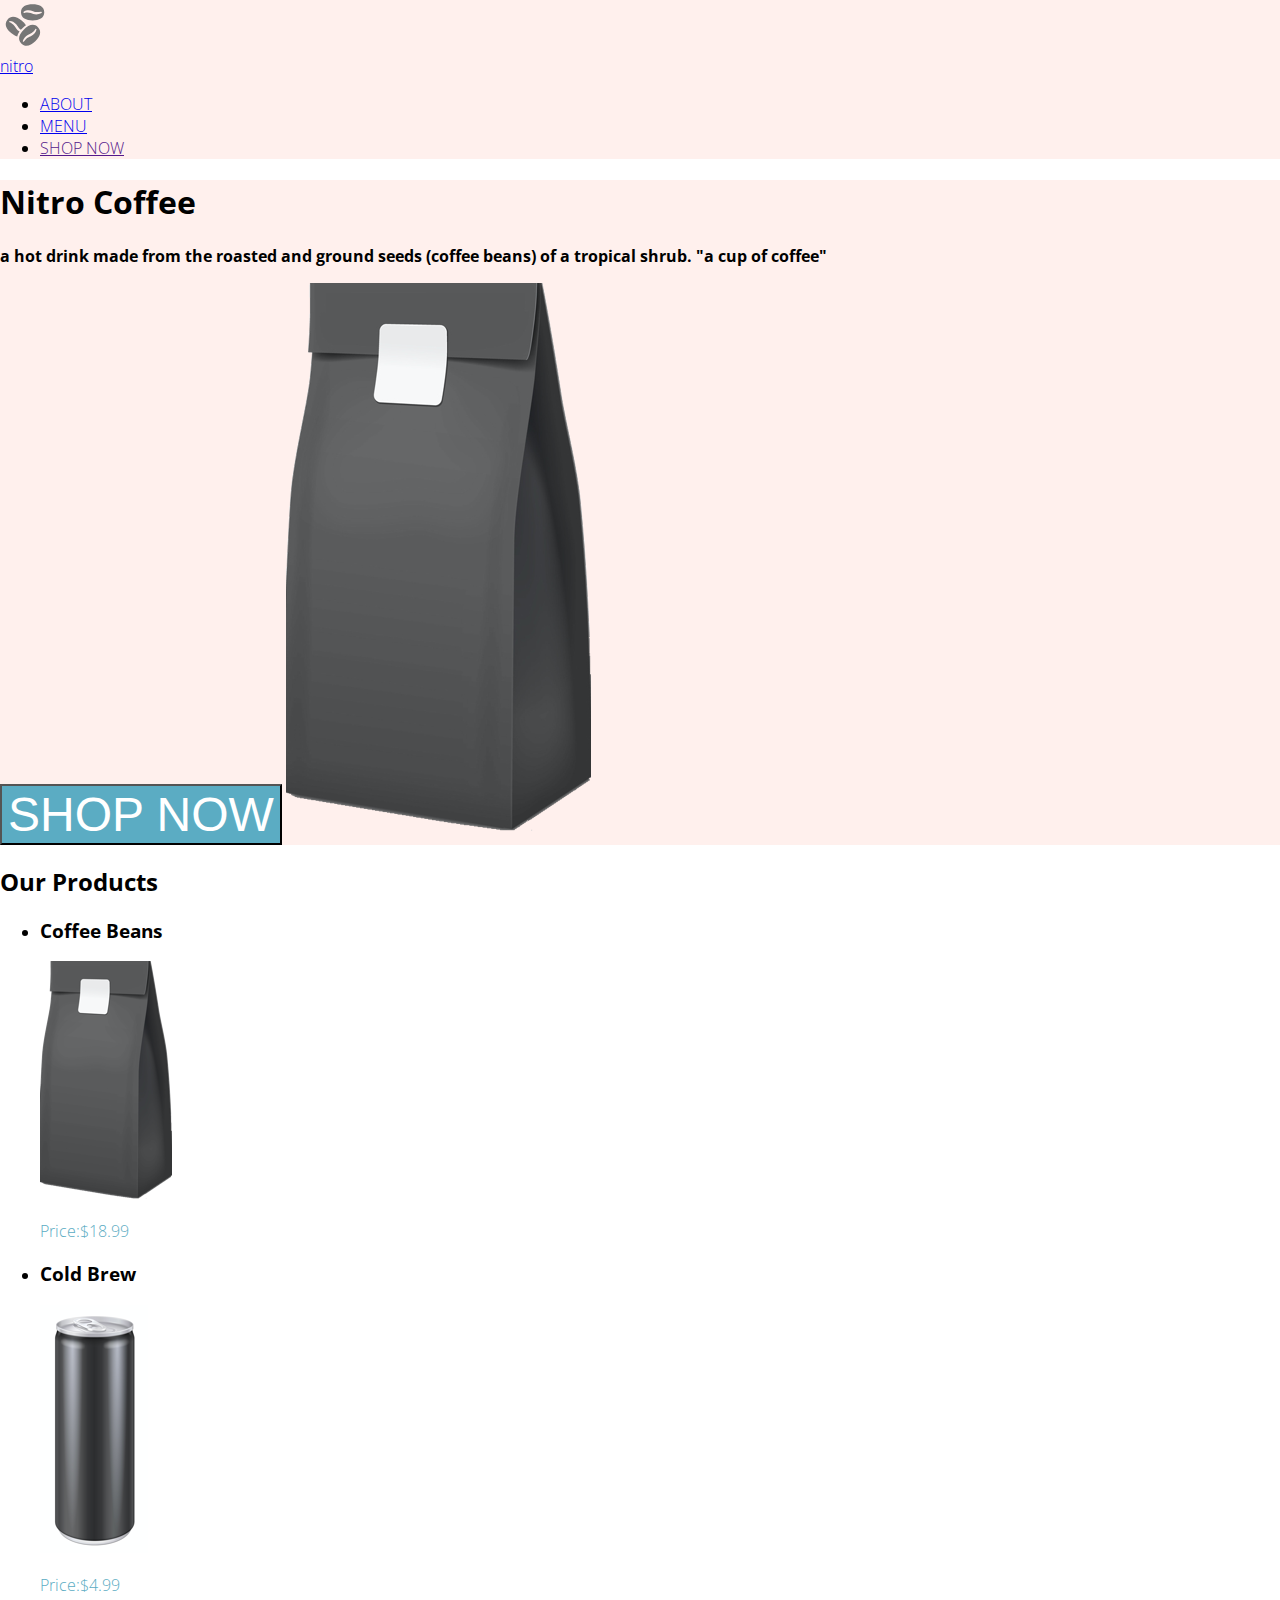
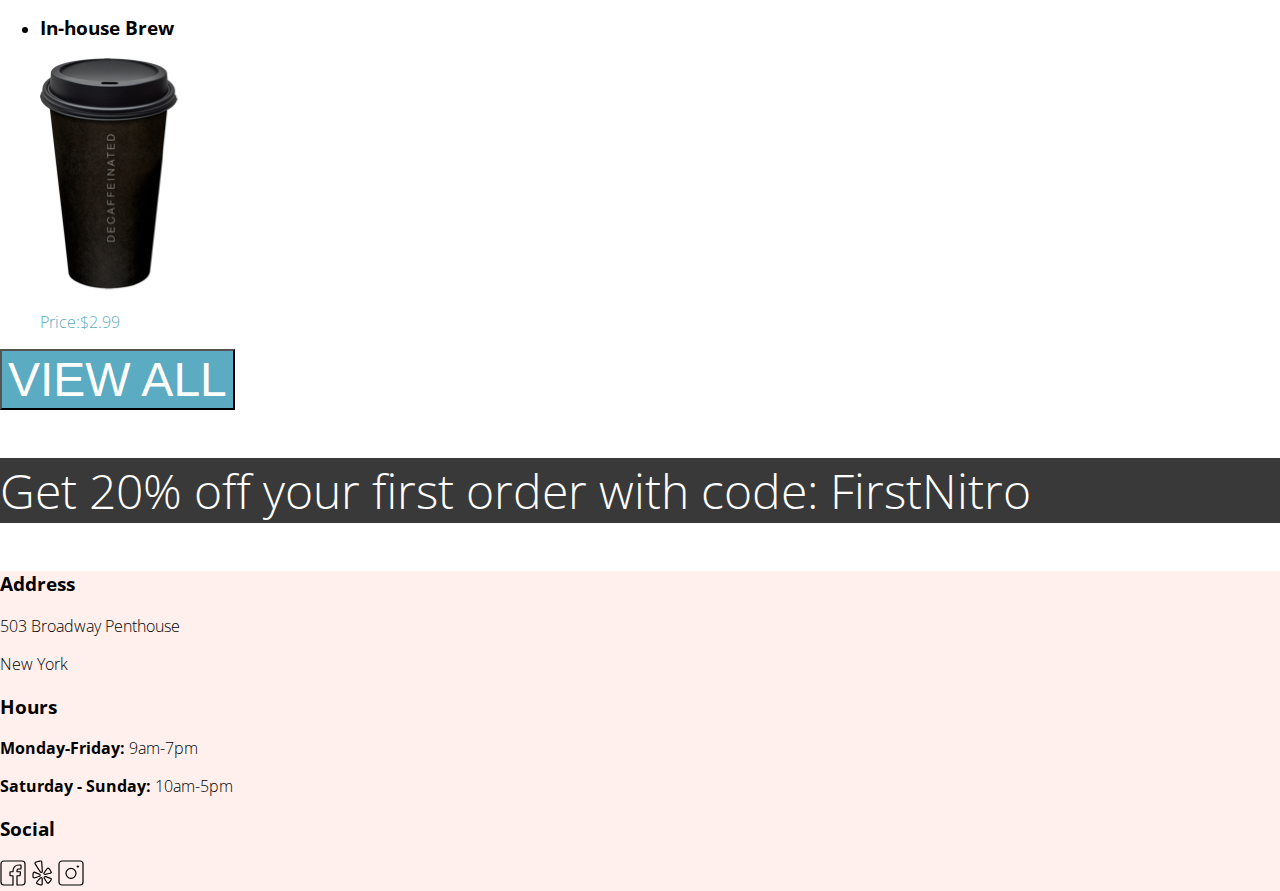
<file: Coffee Shop Exercise 1 Starter Code/Coffee Shop Starter Code/index.html>
<!DOCTYPE html>
<html lang="en">
  <head>
    <meta charset="UTF-8" />
    <meta name="viewport" content="width=device-width, initial-scale=1.0" />
    <link
      href="https://fonts.googleapis.com/css2?family=Open+Sans:ital,wght@0,300;0,400;0,600;0,700;1,400&display=swap"
      rel="stylesheet"
    />
    <title>Coffee Shop - Home</title>
    <link rel="stylesheet" href="Styles/Styles/global.css" />
    <link rel="stylesheet" href="Styles/Styles/landing.css" />
    <header>
        <nav class="Nav">
            <img src="./Assets/coffee-beans-logo-and-footer.svg" alt="coffee bean logo" />
            <br>
            <a href="./index.html">nitro</a>
            <ul class="dots">
              <li>
                <a class="remove-underline" href="./index.html">ABOUT</a>
              </li>
              <li><a href="./menu.html">MENU</a></li>
              <li><a href="">SHOP NOW</a></li>
            </ul>
          </nav>
    </header>
  </head > <section class="NitroC"> 
    <h1>Nitro Coffee</h1>
        <p>
          a hot drink made from the roasted and ground seeds (coffee beans) of a
          tropical shrub. "a cup of coffee"
        </p>
        <button class="button">SHOP NOW</button>
        <img src="./Assets/coffeebeans-hero.png" alt="coffee bag" />
        
       </section>
  
  <body>

    <section>
      <h2>Our Products </h2>
      
      <ul>
        <li>
          <h3>Coffee Beans</h3>
          <img src="./Assets/coffeebeans.png" alt="From the ground" />
         
          <p class="Price">Price:$18.99</p>
        </li>
        <li>
          <h3>Cold Brew</h3>
          <img src="./Assets/coldbrew.png" alt="Iced Coffee" />
          <p class="Price">Price:$4.99</p>
        </li>
        <li>
          <h3>In-house Brew</h3>
          <img src="./Assets/inhousebrew.png" alt="Specialty Brew" />
          <p class="Price">Price:$2.99</p>
        </li>
      </ul>
      <button class="button">VIEW ALL</button>
    </section>
    <section class="discuento">
      <p>Get 20% off your first order with code: FirstNitro</p>
    </section>
    <footer class="footsies"> 
      <div >
        <h3>Address</h3>
        <p>503 Broadway Penthouse</p>
        <p>New York</p>
      </div>
      <div>
        <h3>Hours</h3>
        <p><span class="bolded">Monday-Friday:</span> 9am-7pm</p>
        <p><span class="bolded">Saturday - Sunday:</span> 10am-5pm</p>
      </div>
      <div>
        <h3>Social</h3>
       <a href="https://facebook.com"><img src="./Assets/Facebook-Icon.svg" alt="Facebook" /></a> 
        <a href="https://yelp.com"><img src="./Assets/Yelp-Icon.svg" alt="Yelp" /></a>
        <a href="https://Instagram.com"><img src="./Assets/Instagram-Icon.svg" alt="Instagram" /></a>
      </div>
    </footer>
  </body>
</html>
</file>
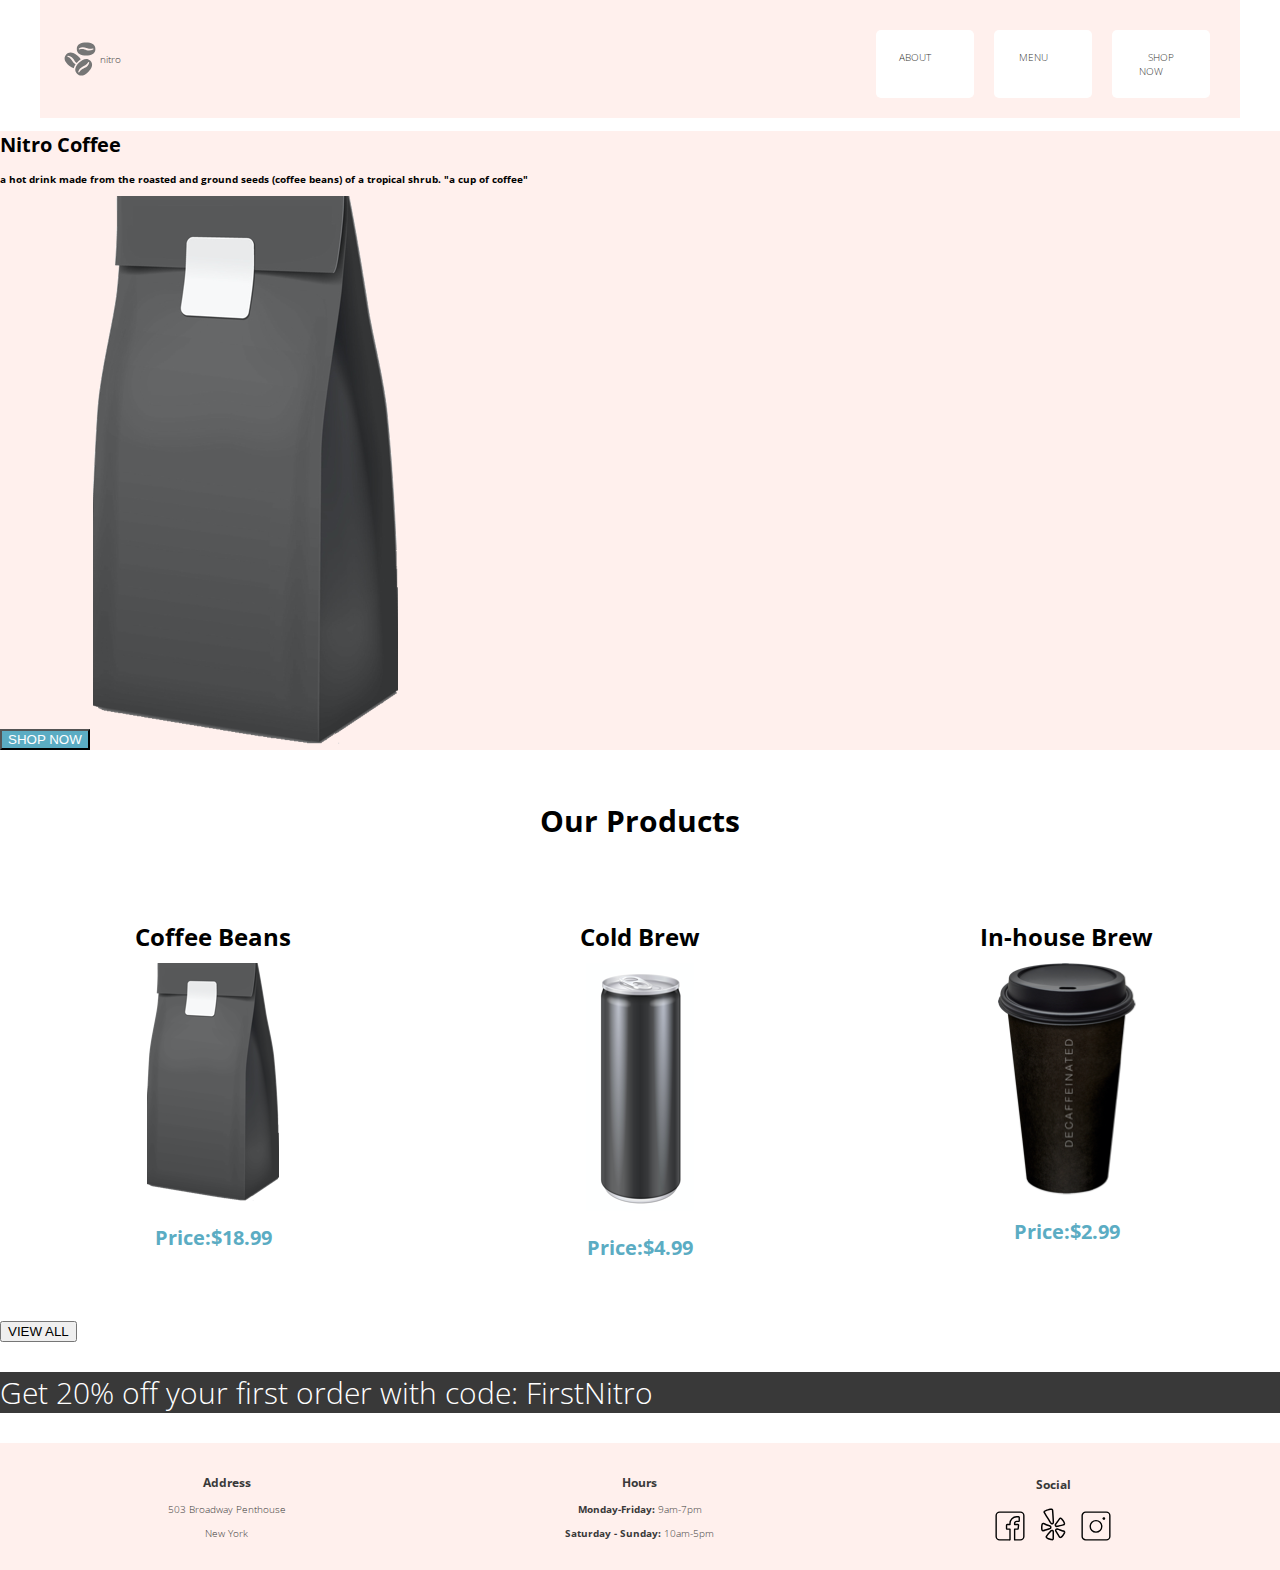
<file: Coffee Shop Exercise 1 Starter Code/Kyon Royal Coffee Shop  2 2/index.html>
<!DOCTYPE html>
<html lang="en">
  <head>
    <meta charset="UTF-8" />
    <meta name="viewport" content="width=device-width, initial-scale=1.0" />
    <link
      href="https://fonts.googleapis.com/css2?family=Open+Sans:ital,wght@0,300;0,400;0,600;0,700;1,400&display=swap"
      rel="stylesheet"
    />
    <title>Coffee Shop - Home</title>
    <link rel="stylesheet" href="Styles/Styles/global.css" />
    <link rel="stylesheet" href="Styles/Styles/landing.css" />
    <header>
        <nav class="Nav">
            <img src="./Assets/logos/coffee-beans-logo-and-footer.svg" alt="coffee bean logo" />
            <br>
            <a href="./index.html">nitro</a>
            <ul class="dots">
              <li>
                <a class="remove-underline" href="./index.html">ABOUT</a>
              </li>
              <li><a href="./menu.html">MENU</a></li>
              <li><a href="./menu.html">SHOP NOW</a></li>
            </ul>
          </nav>
    </header>
  </head > <section class="NitroC"> 
    <h1>Nitro Coffee</h1>
        <p>
          a hot drink made from the roasted and ground seeds (coffee beans) of a
          tropical shrub. "a cup of coffee"
        </p>
        <button class="button">SHOP NOW</button>
        <img src="./Assets/images/coffeebeans-hero.png" alt="coffee bag" />
        
       </section>
  
  <body>

    <section>
      <h2>Our Products </h2>
      
      <ul>
        <li>
          <h3>Coffee Beans</h3>
          <img src="./Assets/images/coffeebeans.png" alt="From the ground" />
         
          <p class="Price">Price:$18.99</p>
        </li>
        <li>
          <h3>Cold Brew</h3>
          <img src="./Assets/images/coldbrew.png" alt="Iced Coffee" />
          <p class="Price">Price:$4.99</p>
        </li>
        <li>
          <h3>In-house Brew</h3>
          <img src="./Assets/images/inhousebrew.png" alt="Specialty Brew" />
          <p class="Price">Price:$2.99</p>
        </li>
      </ul>
      <button class="button1">VIEW ALL</button>
    </section>
    <section class="discuento">
      <p>Get 20% off your first order with code: FirstNitro</p>
    </section>
    <footer class="footsies"> 
      <div >
        <h3>Address</h3>
        <p>503 Broadway Penthouse</p>
        <p>New York</p>
      </div>
      <div>
        <h3>Hours</h3>
        <p><span class="bolded">Monday-Friday:</span> 9am-7pm</p>
        <p><span class="bolded">Saturday - Sunday:</span> 10am-5pm</p>
      </div>
      <div>
        <h3>Social</h3>
       <a href="https://facebook.com"><img src="./Assets/logos/Facebook-Icon.svg" alt="Facebook" /></a> 
        <a href="https://yelp.com"><img src="./Assets/logos/Yelp-Icon.svg" alt="Yelp" /></a>
        <a href="https://Instagram.com"><img src="./Assets/logos/Instagram-Icon.svg" alt="Instagram" /></a>
      </div>
    </footer>
  </body>
</html>
</file>
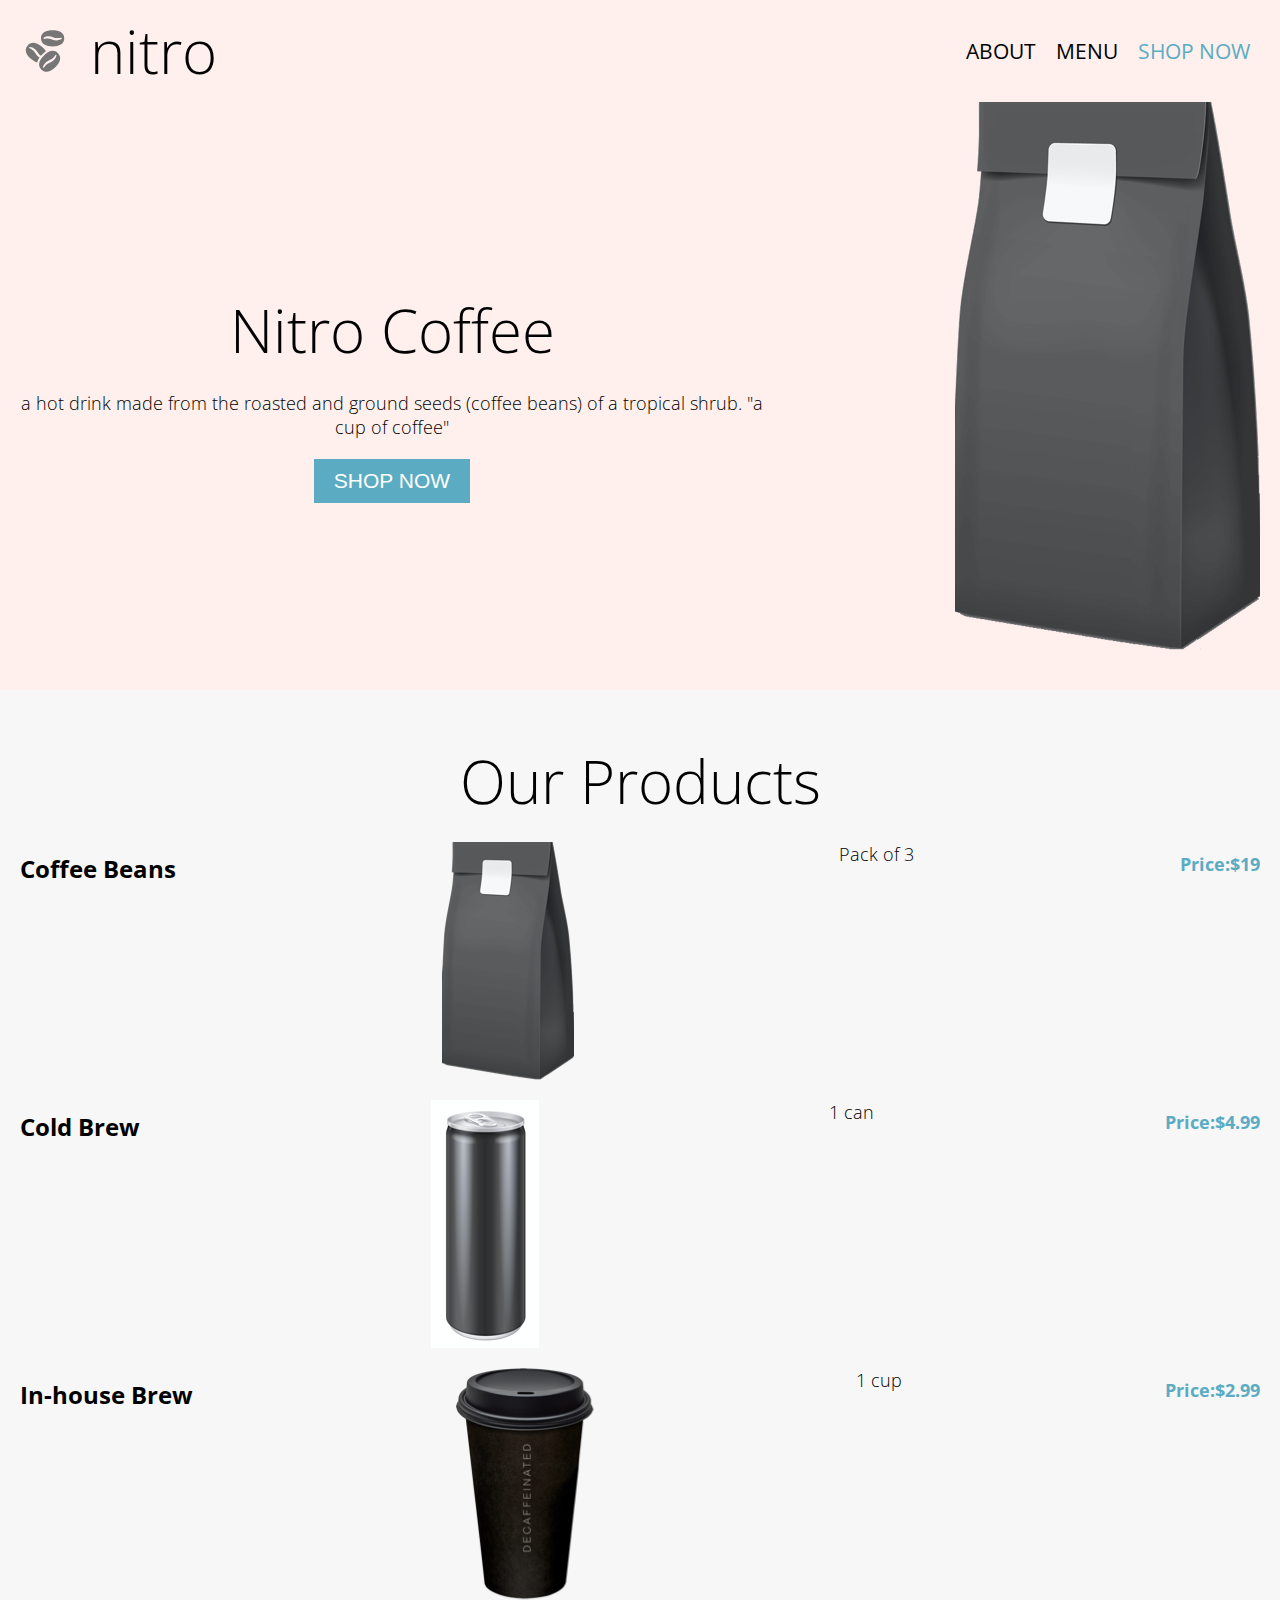
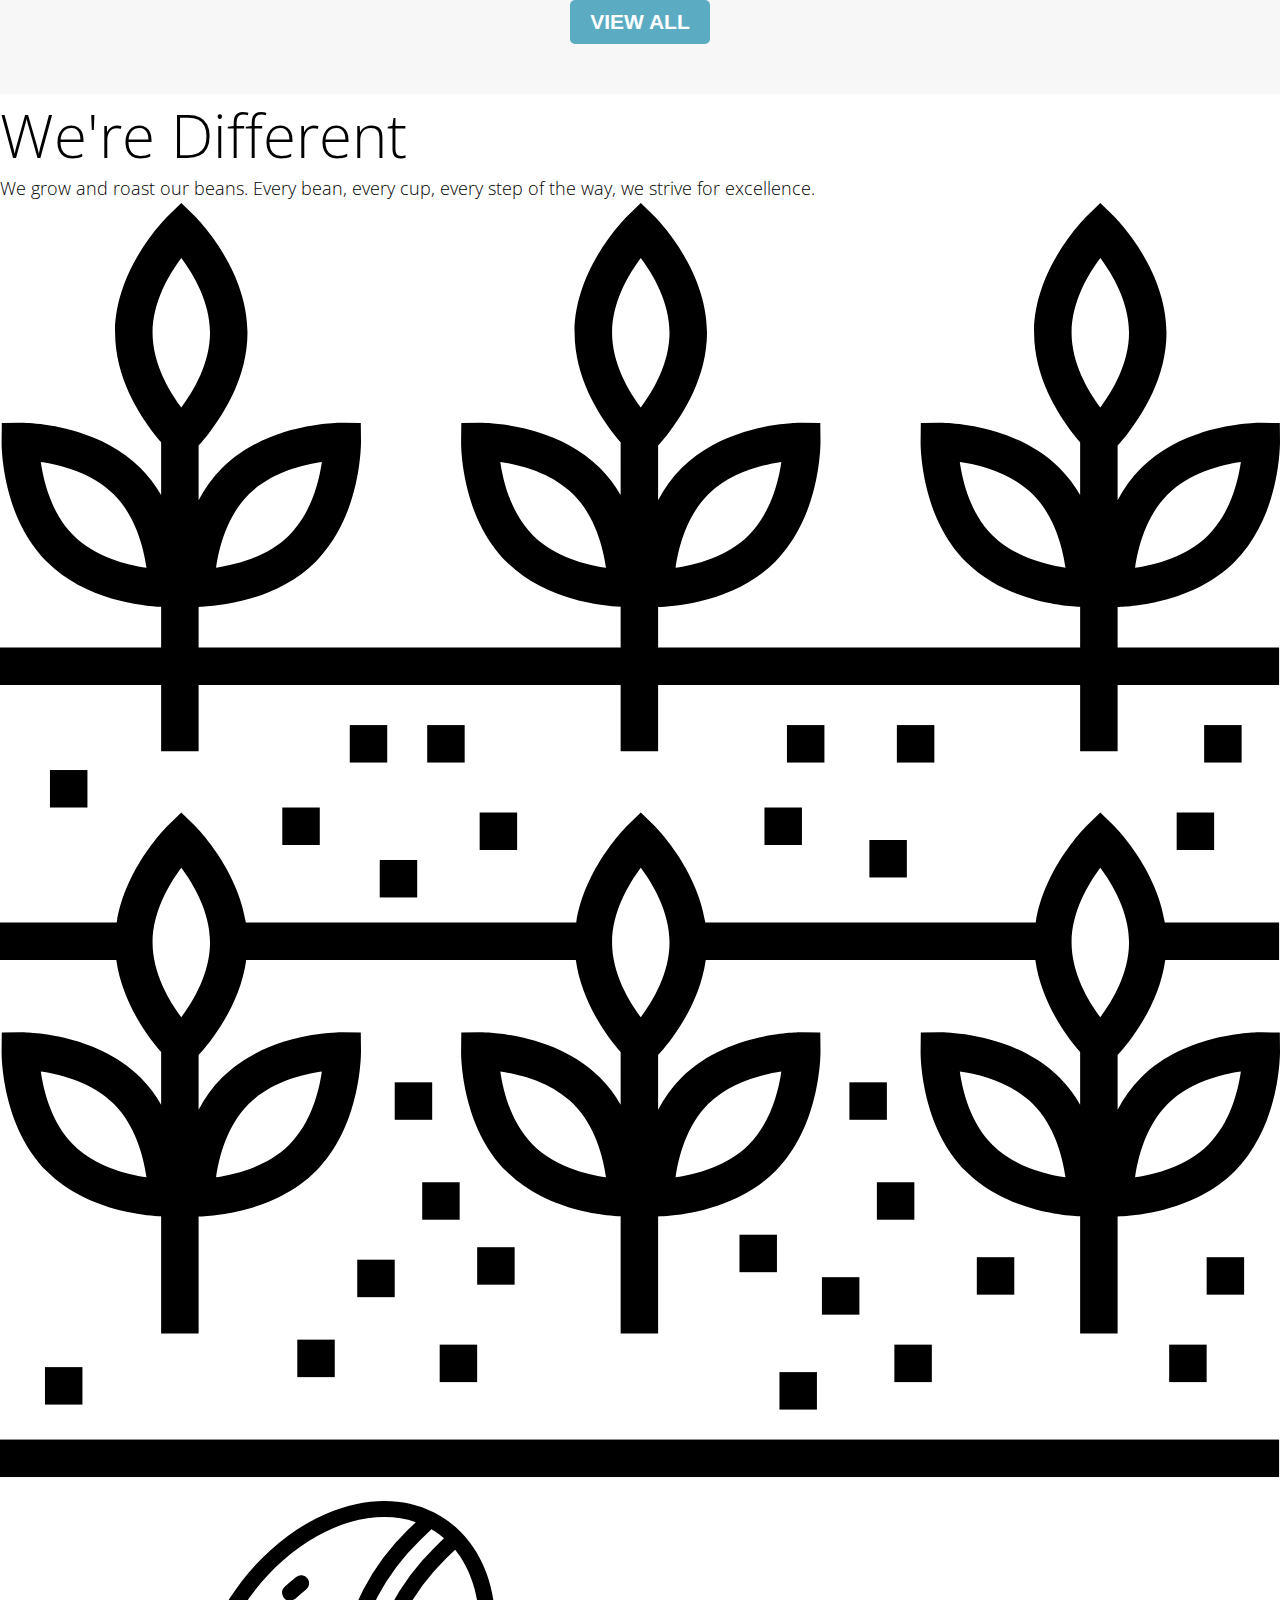
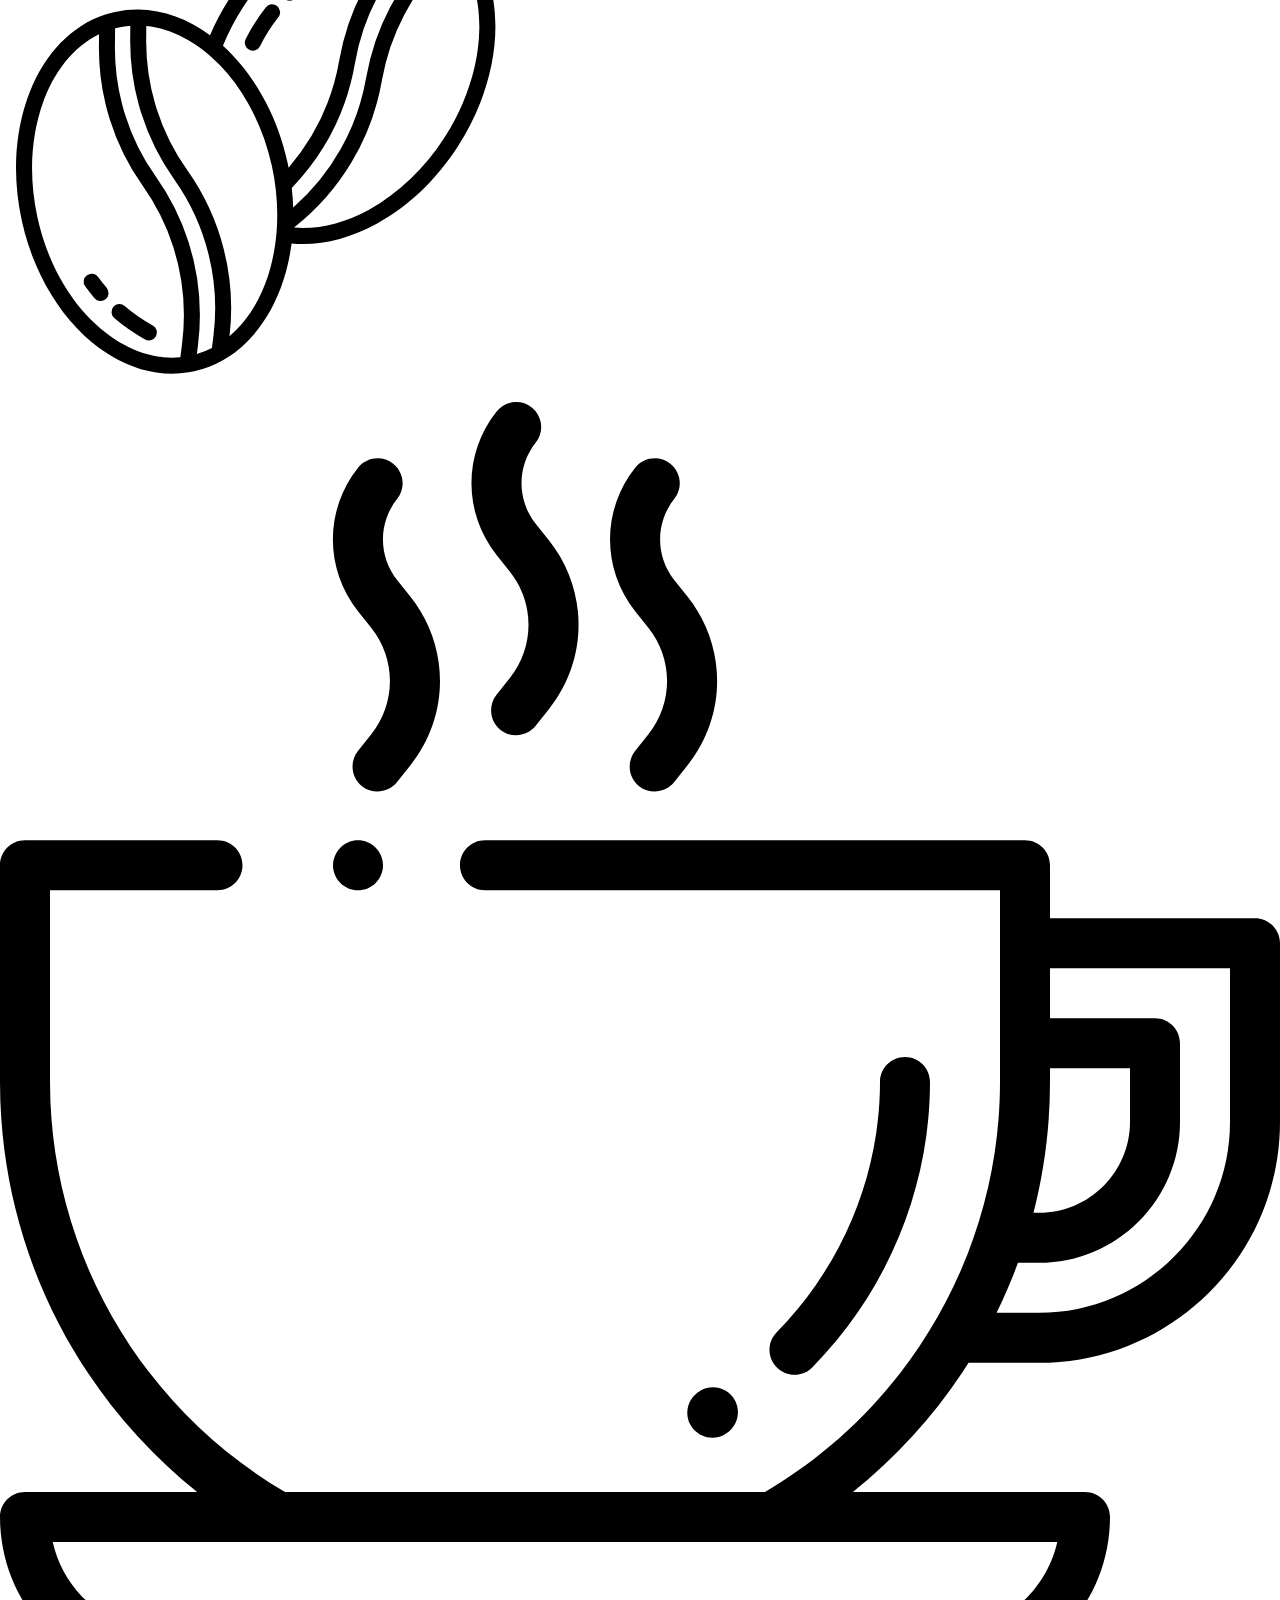
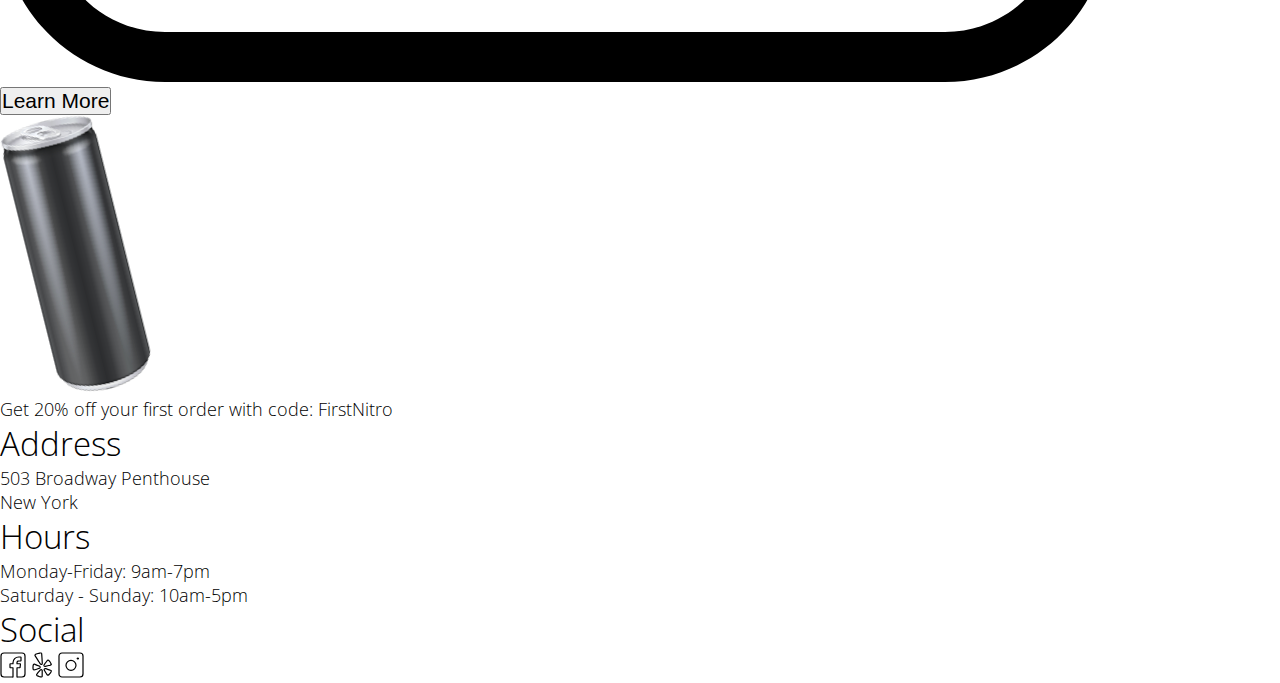
<file: Coffee Shop Exercise 1 Starter Code/Kyon Royal Coffee Shop  2/index.html>
<!DOCTYPE html>
<html lang="en">
  <head>
    <meta charset="UTF-8" />
    <meta name="viewport" content="width=device-width, initial-scale=1.0" />
    <link
      href="https://fonts.googleapis.com/css2?family=Open+Sans:ital,wght@0,300;0,400;0,600;0,700;1,400&display=swap"
      rel="stylesheet"
    />
    <title>Coffee Shop - Home</title>
    <link rel="stylesheet" href="Styles/Styles/global.css" />
    <link rel="stylesheet" href="Styles/Styles/landing.css" />
  </head>

  <body>
    <header class="header">
      <div class="header__logo-container">
        <a class="header__link" href="./index.html">
          <img
            class="header__logo-image"
            src="./Assets/logos/coffee-beans-logo-and-footer.svg"
            alt="coffee bean logo"
          />
        </a>
        <h2 class="header__heading" href="./index.html">nitro</h2>
      </div>
      <nav class="header__nav">
        <ul class="header__list">
          <li class="header__list-item">
            <a class="header__list-link" href="./index.html">ABOUT</a>
          </li>
          <li class="header__list-item">
            <a class="header__list-link" href="./menu.html">MENU</a>
          </li>
          <li class="header__list-item">
            <a
              class="header__list-link header__list-item--active"
              href="./menu.html"
              >SHOP NOW</a
            >
          </li>
        </ul>
      </nav>
    </header>

    <section class="hero">
      <div class="hero__container">
        <h1 class="hero__heading">Nitro Coffee</h1>
        <p class="hero__txt">
          a hot drink made from the roasted and ground seeds (coffee beans) of a
          tropical shrub. "a cup of coffee"
        </p>
        <a class="hero__link" href="./menu.html"> 
          <button class="hero__button">SHOP NOW</button>
        </a>
      </div>
      <img class="hero__img" src="./Assets/images/coffeebeans-hero.png" alt="coffee bag" />
      
    </section>

    <section class="products">
      <h2 class="products__heading">Our Products</h2>
      <div class="products__container">

      <ul class="products__list">
        <li class="products__list-items">
          <h3 class="products__list-names">Coffee Beans</h3>
          <img class="coffee__img" src="./Assets/images/coffeebeans.png" alt="From the ground" />
          <p class="products__description">Pack of 3</p>
          <p class="Price">Price:$19</p>
        </li>
        <li class="products__list-items">
          <h3 class="products__list-names">Cold Brew</h3>
          <img class="coldbrew__img" src="./Assets/images/coldbrew.png" alt="Iced Coffee" />
          <p class="products__description">1 can</p>
          <p class="Price">Price:$4.99</p>
        </li>
        <li class="products__list-items">
          <h3 class="products__list-names">In-house Brew</h3>
          <img class="inhouse__img" src="./Assets/images/inhousebrew.png" alt="Specialty Brew" />
          <p class="products__description">1 cup</p>
          <p class="Price">Price:$2.99</p>
        </li>
      </ul>
    </div>
      <button class="button1">VIEW ALL</button>
    </section>
    <section class="subcontent">
      <article class="subcontent-left">
        <h1>We're Different</h1>
        <p>
          We grow and roast our beans. Every bean, every cup, every step of the
          way, we strive for excellence.
        </p>
        <div>
          <img src="./Assets/logos/planting.svg" alt="" />
          <img src="./Assets/logos/coffee-beans.svg" />
          <img src="./Assets/logos/coffee-cup.svg" />
        </div>
        <button>Learn More</button>
      </article>
      <div>
        <img src="./Assets/images/tiltedcan.png" alt="" />
      </div>
    </section>
    <section class="discuento">
      <p>Get 20% off your first order with code: FirstNitro</p>
    </section>
    <footer class="footsies">
      <div>
        <h3>Address</h3>
        <p>503 Broadway Penthouse</p>
        <p>New York</p>
      </div>
      <div>
        <h3>Hours</h3>
        <p><span class="bolded">Monday-Friday:</span> 9am-7pm</p>
        <p><span class="bolded">Saturday - Sunday:</span> 10am-5pm</p>
      </div>
      <div>
        <h3>Social</h3>
        <a href="https://facebook.com"
          ><img src="./Assets/logos/Facebook-Icon.svg" alt="Facebook"
        /></a>
        <a href="https://yelp.com"
          ><img src="./Assets/logos/Yelp-Icon.svg" alt="Yelp"
        /></a>
        <a href="https://Instagram.com"
          ><img src="./Assets/logos/Instagram-Icon.svg" alt="Instagram"
        /></a>
      </div>
    </footer>
  </body>
</html>
</file>
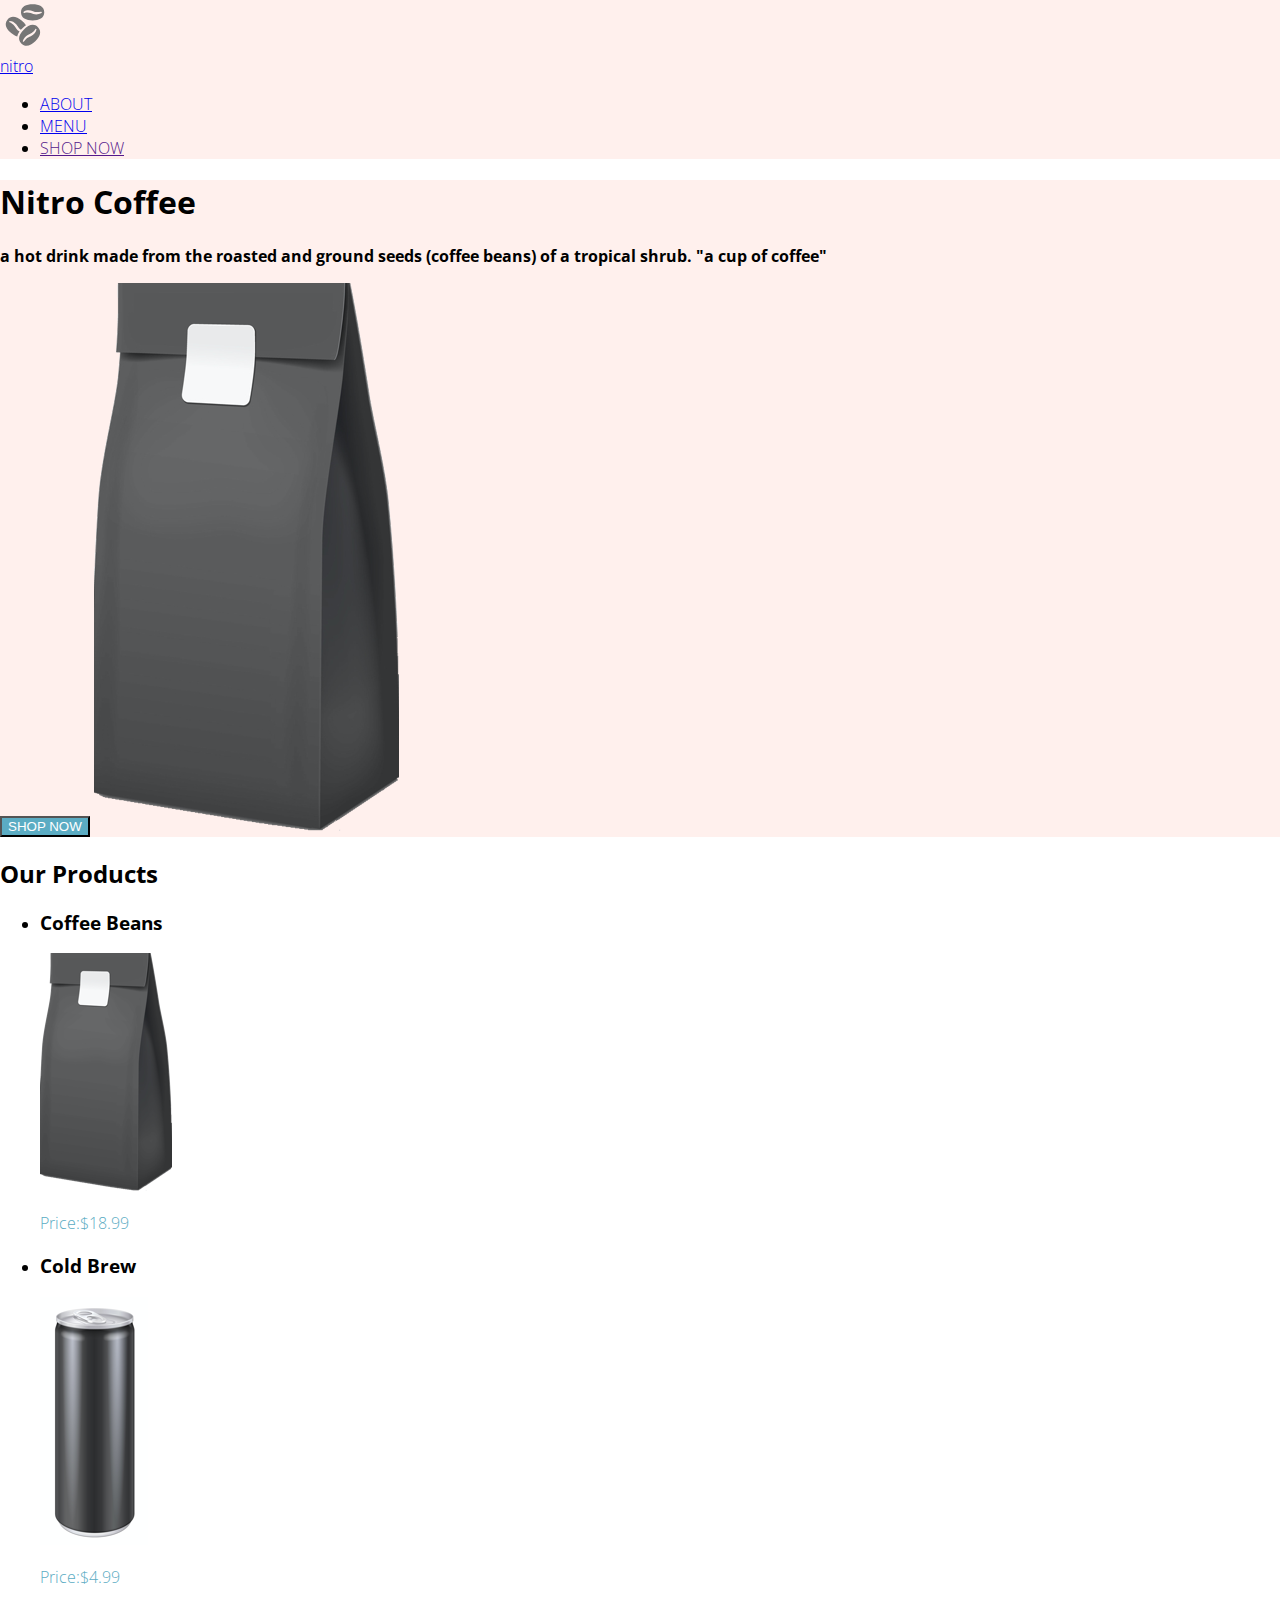
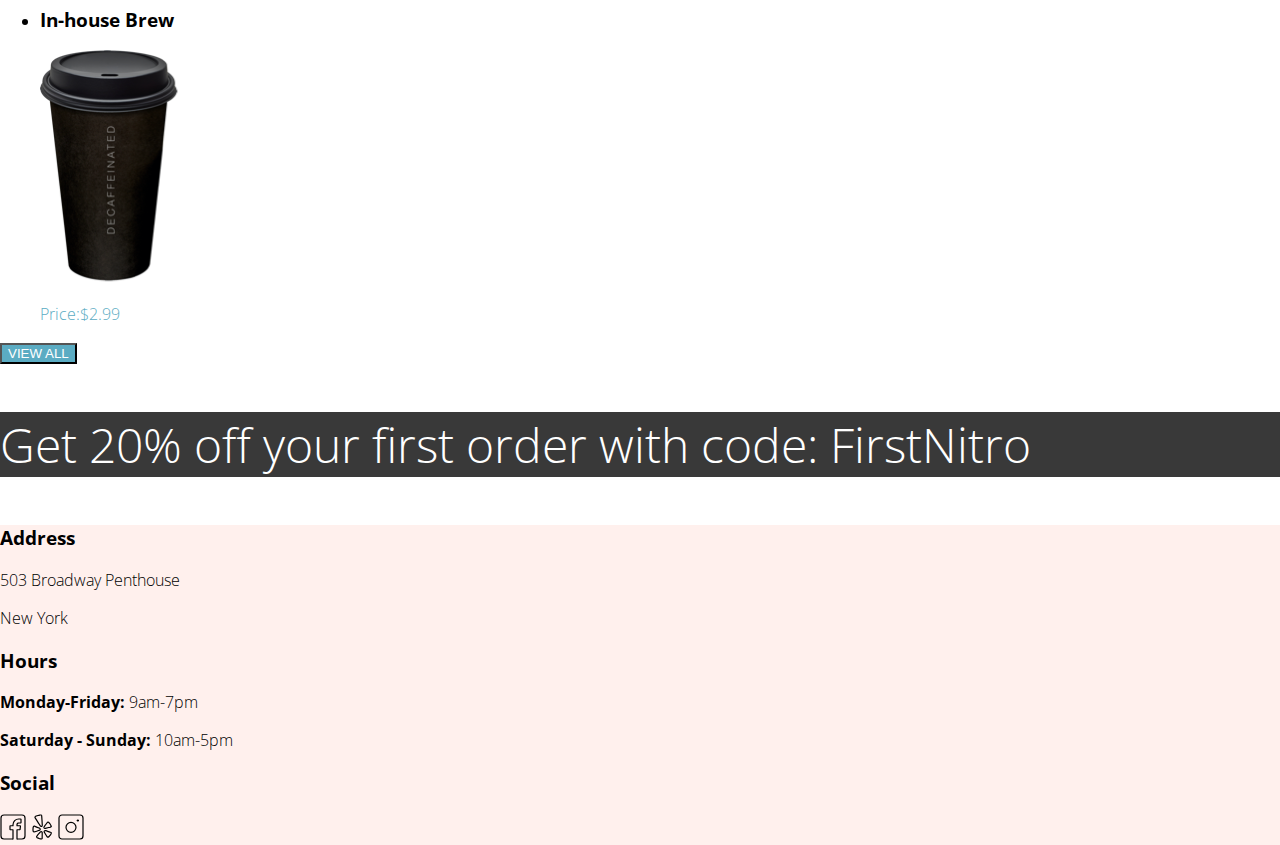
<file: Coffee Shop Exercise 1 Starter Code/Kyon Royal Coffee Shop /index.html>
<!DOCTYPE html>
<html lang="en">
  <head>
    <meta charset="UTF-8" />
    <meta name="viewport" content="width=device-width, initial-scale=1.0" />
    <link
      href="https://fonts.googleapis.com/css2?family=Open+Sans:ital,wght@0,300;0,400;0,600;0,700;1,400&display=swap"
      rel="stylesheet"
    />
    <title>Coffee Shop - Home</title>
    <link rel="stylesheet" href="Styles/Styles/global.css" />
    <link rel="stylesheet" href="Styles/Styles/landing.css" />
    <header>
        <nav class="Nav">
            <img src="./Assets/logos/coffee-beans-logo-and-footer.svg" alt="coffee bean logo" />
            <br>
            <a href="./index.html">nitro</a>
            <ul class="dots">
              <li>
                <a class="remove-underline" href="./index.html">ABOUT</a>
              </li>
              <li><a href="./menu.html">MENU</a></li>
              <li><a href="">SHOP NOW</a></li>
            </ul>
          </nav>
    </header>
  </head > <section class="NitroC"> 
    <h1>Nitro Coffee</h1>
        <p>
          a hot drink made from the roasted and ground seeds (coffee beans) of a
          tropical shrub. "a cup of coffee"
        </p>
        <button class="button">SHOP NOW</button>
        <img src="./Assets/images/coffeebeans-hero.png" alt="coffee bag" />
        
       </section>
  
  <body>

    <section>
      <h2>Our Products </h2>
      
      <ul>
        <li>
          <h3>Coffee Beans</h3>
          <img src="./Assets/images/coffeebeans.png" alt="From the ground" />
         
          <p class="Price">Price:$18.99</p>
        </li>
        <li>
          <h3>Cold Brew</h3>
          <img src="./Assets/images/coldbrew.png" alt="Iced Coffee" />
          <p class="Price">Price:$4.99</p>
        </li>
        <li>
          <h3>In-house Brew</h3>
          <img src="./Assets/images/inhousebrew.png" alt="Specialty Brew" />
          <p class="Price">Price:$2.99</p>
        </li>
      </ul>
      <button class="button">VIEW ALL</button>
    </section>
    <section class="discuento">
      <p>Get 20% off your first order with code: FirstNitro</p>
    </section>
    <footer class="footsies"> 
      <div >
        <h3>Address</h3>
        <p>503 Broadway Penthouse</p>
        <p>New York</p>
      </div>
      <div>
        <h3>Hours</h3>
        <p><span class="bolded">Monday-Friday:</span> 9am-7pm</p>
        <p><span class="bolded">Saturday - Sunday:</span> 10am-5pm</p>
      </div>
      <div>
        <h3>Social</h3>
       <a href="https://facebook.com"><img src="./Assets/logos/Facebook-Icon.svg" alt="Facebook" /></a> 
        <a href="https://yelp.com"><img src="./Assets/logos/Yelp-Icon.svg" alt="Yelp" /></a>
        <a href="https://Instagram.com"><img src="./Assets/logos/Instagram-Icon.svg" alt="Instagram" /></a>
      </div>
    </footer>
  </body>
</html>
</file>
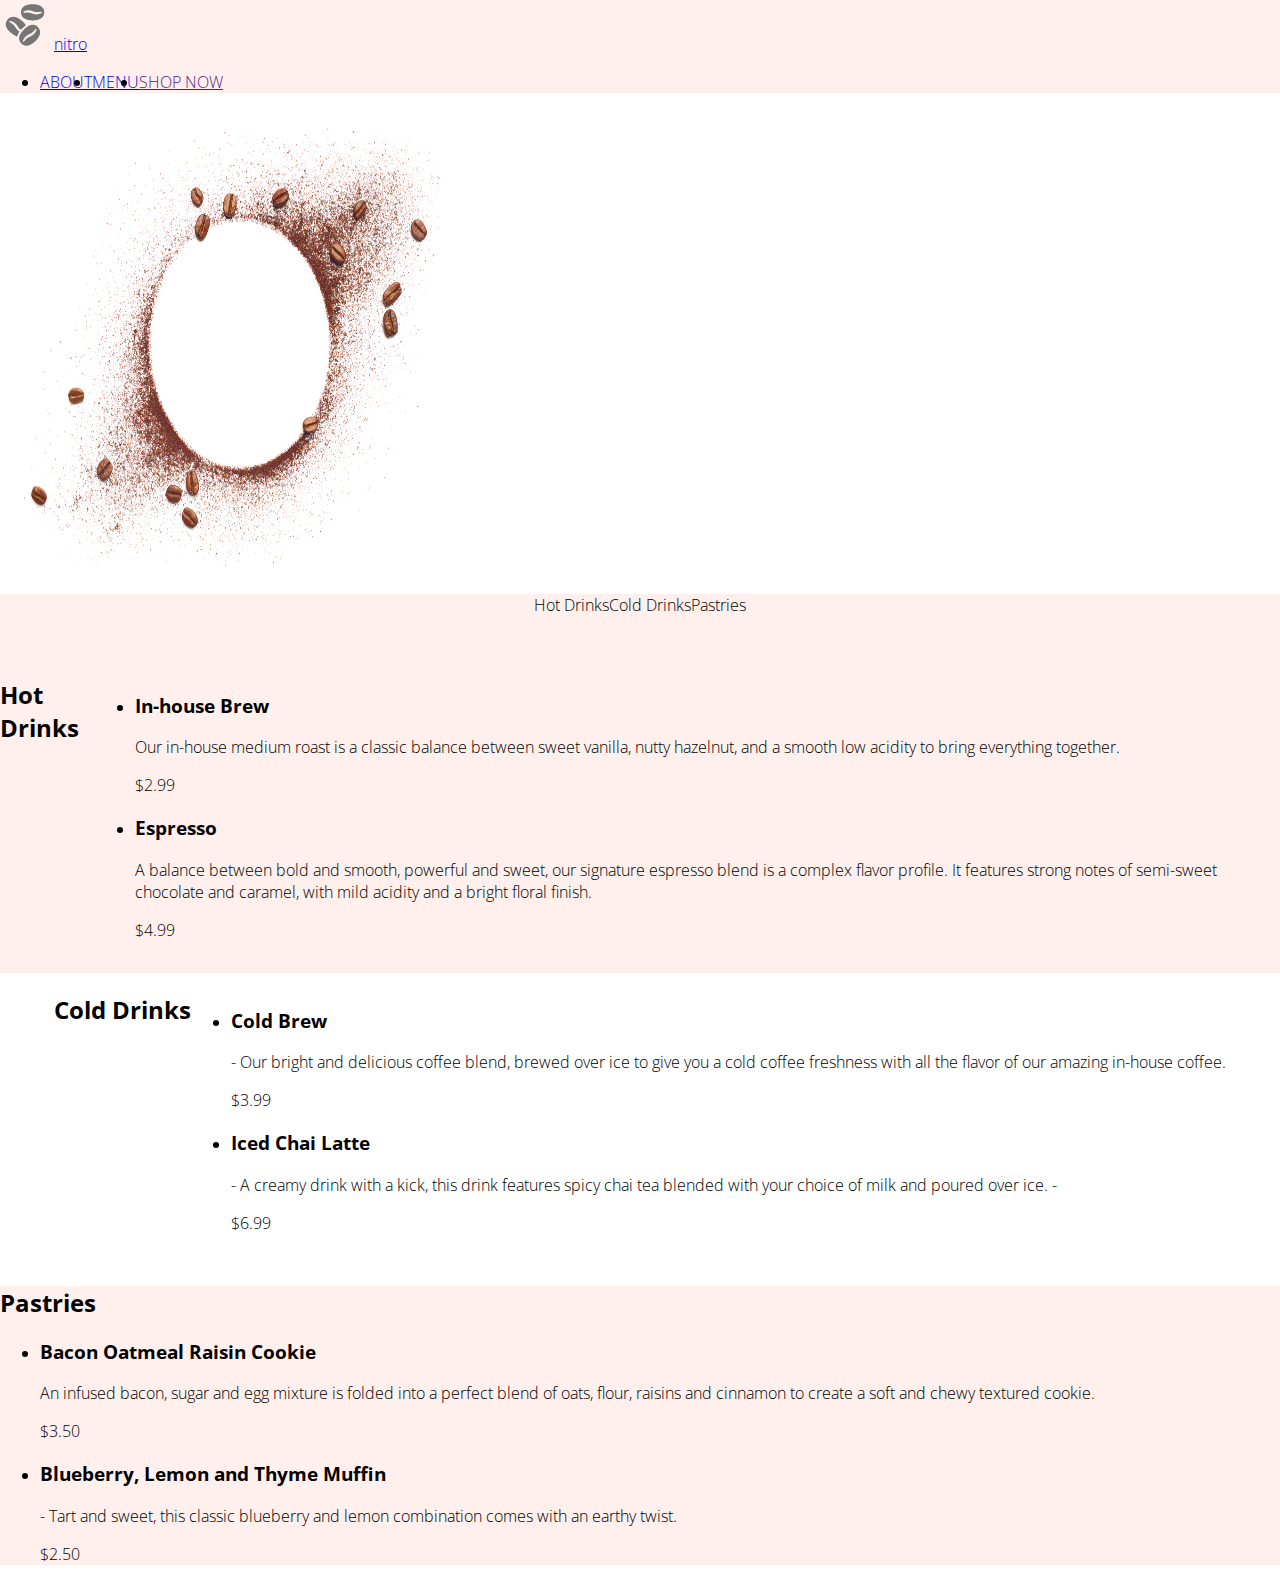
<file: Coffee Shop Exercise 1 Starter Code/Coffee Shop Starter Code/menu.html>
<!DOCTYPE html>
<html lang="en">
  <head>
    <meta charset="UTF-8" />
    <meta name="viewport" content="width=device-width, initial-scale=1.0" />
    <link
      href="https://fonts.googleapis.com/css2?family=Open+Sans:ital,wght@0,300;0,400;0,600;0,700;1,400&display=swap"
      rel="stylesheet"
    />
    <title>Coffee Shop - Menu</title>
    <link rel="stylesheet" href="Styles/Styles/global.css" />
    <link rel="stylesheet" href="Styles/Styles/menu.css" />
    <section>
        <header>
          <nav class="Nav">
            <img src="./Assets/coffee-beans-logo-and-footer.svg" alt="coffe coffee-beans-logo-and-footer">
            <a href="./index.html">nitro</a>
            <ul class="dots">
              <li>
                <a class="remove-underline" href="./index.html">ABOUT</a>
              </li>
              <li><a href="./menu.html">MENU</a></li>
              <li><a href="">SHOP NOW</a></li>
            </ul>
          </nav>
        </header>
        <img class="coffeecircle" src="./Assets/coffee-circle.jpg" alt="coffee-circle">
    </section>
  </head>
  <body>

    <div class="drink-container">
        <div>Hot Drinks</div>
        <div>Cold Drinks</div>
        <div>Pastries</div>
      </div>
    <section class="hot-drinks">
<div class="menub">
     <div> <h2>Hot Drinks</h2></div>
      <ul>
        <li class="remove-underline red">
          <h3>In-house Brew</h3>

          Our in-house medium roast is a classic balance between sweet vanilla,
          nutty hazelnut, and a smooth low acidity to bring everything together.
          <p>$2.99</p>
        </li>
        <li>
          <h3>Espresso</h3>
          A balance between bold and smooth, powerful and sweet, our signature
          espresso blend is a complex flavor profile. It features strong notes
          of semi-sweet chocolate and caramel, with mild acidity and a bright
          floral finish.
          <p>$4.99</p>
        </li>
      </ul>

      <!-- \\html only provides structure -->
    </section>
    <section class="cold-drinks">
      <h2>Cold Drinks</h2>
      <ul>
        <li>
          <h3>Cold Brew</h3>
          - Our bright and delicious coffee blend, brewed over ice to give you a
          cold coffee freshness with all the flavor of our amazing in-house
          coffee.
          <p>$3.99</p>
        </li>
        <li>
          <h3>Iced Chai Latte</h3>
          - A creamy drink with a kick, this drink features spicy chai tea
          blended with your choice of milk and poured over ice. -
          <p>$6.99</p>
        </li>
      </ul>
    </section>
    <section class="pastries">
      <h2>Pastries</h2>
      <ul>
        <li>
          <h3>Bacon Oatmeal Raisin Cookie</h3>
          An infused bacon, sugar and egg mixture is folded into a perfect blend
          of oats, flour, raisins and cinnamon to create a soft and chewy
          textured cookie.
          <p>$3.50</p>
        </li>
        <li>
          <h3>Blueberry, Lemon and Thyme Muffin</h3>
          - Tart and sweet, this classic blueberry and lemon combination comes
          with an earthy twist.
          <p>$2.50</p>
        </li>
      </ul>
    </section>
  </div>
  </body>
</html>
</file>
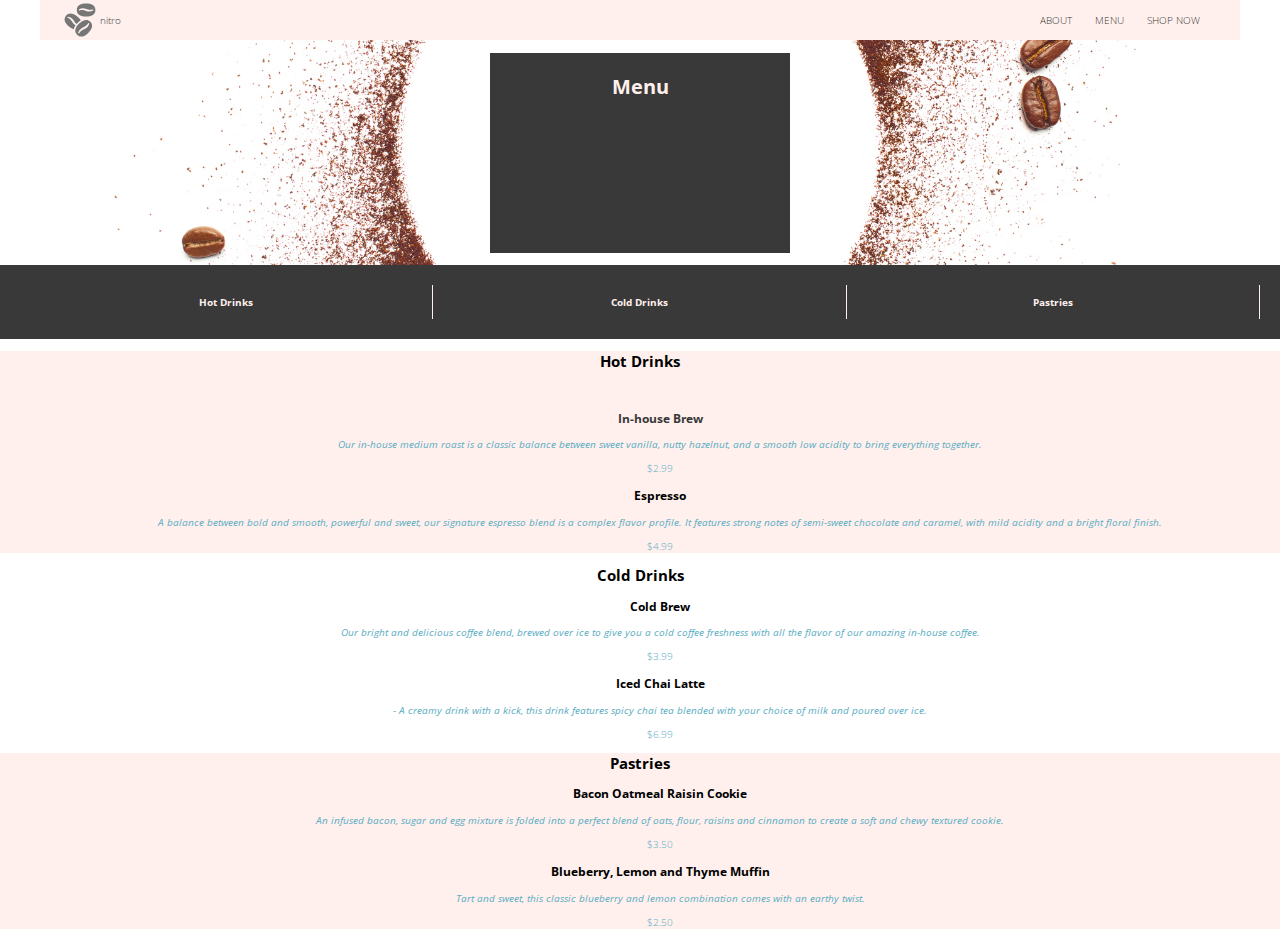
<file: Coffee Shop Exercise 1 Starter Code/Kyon Royal Coffee Shop  2 2/menu.html>
<!DOCTYPE html>
<html lang="en">
  <head>
    <meta charset="UTF-8" />
    <meta name="viewport" content="width=device-width, initial-scale=1.0" />
    <link
      href="https://fonts.googleapis.com/css2?family=Open+Sans:ital,wght@0,300;0,400;0,600;0,700;1,400&display=swap"
      rel="stylesheet"
    />
    <title>Coffee Shop - Menu</title>
    <link rel="stylesheet" href="Styles/Styles/global.css" />
    <link rel="stylesheet" href="Styles/Styles/menu.css" />
    
        <header>
          <nav class="Nav">
            <img src="./Assets/logos/coffee-beans-logo-and-footer.svg" alt="coffe coffee-beans-logo-and-footer">
            <a href="./index.html">nitro</a>
            <ul class="dots">
              <li>
                <a class="remove-underline" href="./index.html">ABOUT</a>
              </li>
              <li><a href="./menu.html">MENU</a></li>
              <li><a class="highlight-link" href="./menu.html">SHOP NOW</a></li>
            </ul>
          </nav>
        </header>
       
      
    <section class="menu">
      <h1> Menu </h1>
    </section>
    
    

  </head>
  <body>
    <div class="flex-container">
        <div>Hot Drinks</div>
        <div>Cold Drinks</div>
        <div>Pastries</div>
      </div>
    <section class="hot-drinks">

      <h2>Hot Drinks</h2>
      <ul>
        <li class="remove-underline red">
          <h3>In-house Brew</h3>

          <p class="description">Our in-house medium roast is a classic balance between sweet vanilla,
          nutty hazelnut, and a smooth low acidity to bring everything together.</p>
          <p class="price">$2.99</p>
        </li>
        <li>
          <h3>Espresso</h3>
          <p class="description">A balance between bold and smooth, powerful and sweet, our signature
          espresso blend is a complex flavor profile. It features strong notes
          of semi-sweet chocolate and caramel, with mild acidity and a bright
          floral finish.</p>
          <p class="price">$4.99</p>
        </li>
      </ul>

      <!-- \\html only provides structure -->
    </section>
    <section class="cold-drinks">
      <h2>Cold Drinks</h2>
      <ul>
        <li>
          <h3>Cold Brew</h3>
          <p class="description"> Our bright and delicious coffee blend, brewed over ice to give you a
          cold coffee freshness with all the flavor of our amazing in-house
          coffee.</p>
          <p class="price">$3.99</p>
        </li>
        <li>
          <h3>Iced Chai Latte</h3>
          <p class="description"> - A creamy drink with a kick, this drink features spicy chai tea
          blended with your choice of milk and poured over ice.  </p>
          <p class="price">$6.99</p>
        </li>
      </ul>
    </section>
    <section class="pastries">
      <h2>Pastries</h2>
      <ul>
        <li>
          <h3>Bacon Oatmeal Raisin Cookie</h3>
          <p class="description">An infused bacon, sugar and egg mixture is folded into a perfect blend
          of oats, flour, raisins and cinnamon to create a soft and chewy
          textured cookie.</p>
          <p class="price">$3.50</p>
        </li>
        <li>
          <h3>Blueberry, Lemon and Thyme Muffin</h3>
          <p class="description">Tart and sweet, this classic blueberry and lemon combination comes
          with an earthy twist.</p>
          <p class="price">$2.50</p>
        </li>
      </ul>
    </section>
  </body>
</html>
</file>
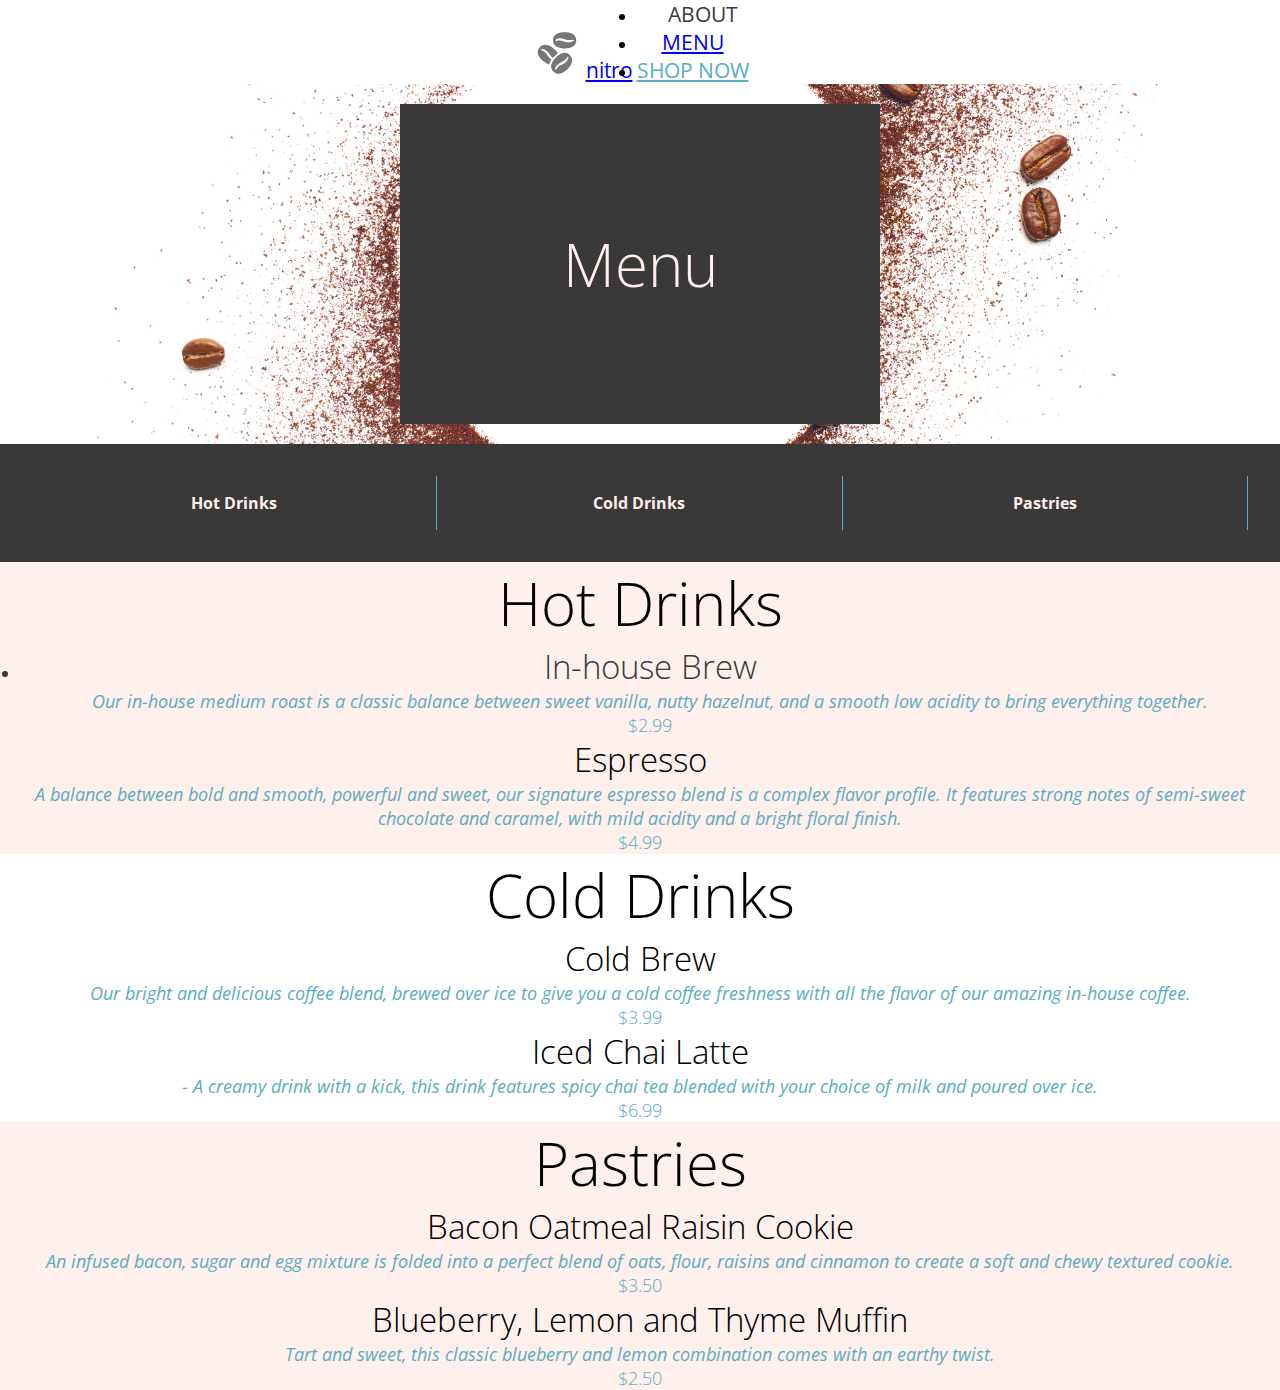
<file: Coffee Shop Exercise 1 Starter Code/Kyon Royal Coffee Shop  2/menu.html>
<!DOCTYPE html>
<html lang="en">
  <head>
    <meta charset="UTF-8" />
    <meta name="viewport" content="width=device-width, initial-scale=1.0" />
    <link
      href="https://fonts.googleapis.com/css2?family=Open+Sans:ital,wght@0,300;0,400;0,600;0,700;1,400&display=swap"
      rel="stylesheet"
    />
    <title>Coffee Shop - Menu</title>
    <link rel="stylesheet" href="Styles/Styles/global.css" />
    <link rel="stylesheet" href="Styles/Styles/menu.css" />
  </head>
        <header>
          <nav class="Nav">
            <img src="./Assets/logos/coffee-beans-logo-and-footer.svg" alt="coffe coffee-beans-logo-and-footer">
            <a href="./index.html">nitro</a>
            <ul class="dots">
              <li>
                <a class="remove-underline" href="./index.html">ABOUT</a>
              </li>
              <li><a href="./menu.html">MENU</a></li>
              <li><a class="highlight-link" href="./menu.html">SHOP NOW</a></li>
            </ul>
          </nav>
        
       
      
    <section class="menu">
      <h1> Menu </h1>
    </section>
    
    
  </header>
  
  <body>
    
    <section class="flex-container">
        <div>Hot Drinks</div>
        <div>Cold Drinks</div>
        <div>Pastries</div>
    </section>
    <section class="hot-drinks">

      <h2>Hot Drinks</h2>
      <ul>
        <li class="remove-underline red">
          <h3>In-house Brew</h3>

          <p class="description">Our in-house medium roast is a classic balance between sweet vanilla,
          nutty hazelnut, and a smooth low acidity to bring everything together.</p>
          <p class="price">$2.99</p>
        </li>
        <li>
          <h3>Espresso</h3>
          <p class="description">A balance between bold and smooth, powerful and sweet, our signature
          espresso blend is a complex flavor profile. It features strong notes
          of semi-sweet chocolate and caramel, with mild acidity and a bright
          floral finish.</p>
          <p class="price">$4.99</p>
        </li>
      </ul>

      <!-- \\html only provides structure -->
    </section>
    <section class="cold-drinks">
      <h2>Cold Drinks</h2>
      <ul>
        <li>
          <h3>Cold Brew</h3>
          <p class="description"> Our bright and delicious coffee blend, brewed over ice to give you a
          cold coffee freshness with all the flavor of our amazing in-house
          coffee.</p>
          <p class="price">$3.99</p>
        </li>
        <li>
          <h3>Iced Chai Latte</h3>
          <p class="description"> - A creamy drink with a kick, this drink features spicy chai tea
          blended with your choice of milk and poured over ice.  </p>
          <p class="price">$6.99</p>
        </li>
      </ul>
    </section>
    <section class="pastries">
      <h2>Pastries</h2>
      <ul>
        <li>
          <h3>Bacon Oatmeal Raisin Cookie</h3>
          <p class="description">An infused bacon, sugar and egg mixture is folded into a perfect blend
          of oats, flour, raisins and cinnamon to create a soft and chewy
          textured cookie.</p>
          <p class="price">$3.50</p>
        </li>
        <li>
          <h3>Blueberry, Lemon and Thyme Muffin</h3>
          <p class="description">Tart and sweet, this classic blueberry and lemon combination comes
          with an earthy twist.</p>
          <p class="price">$2.50</p>
        </li>
      </ul>
    </section>
  </body>
</html>
</file>
<file: Coffee Shop Exercise 1 Starter Code/Coffee Shop Starter Code/Styles/Styles/global.css>
body {
    margin: 0;
    font-family: 'Open Sans';
    font-weight: 400;
    font-weight: 200;
   
    color: black;
}
.footsies{
    background-color: #FFF0ED;
}.Nav{
    background-color: #FFF0ED;
}
</file>
<file: Coffee Shop Exercise 1 Starter Code/Coffee Shop Starter Code/Styles/Styles/landing.css>
.Nav{
    background-color: #FFF0ED;
}
.NitroC{
    background-color: #FFF0ED;
    font-weight: 700;
}
.discuento{
    background-color: #393939;
    color: white;
    font-size: 3rem;
}
.Price{
    color:#5BACC3;
}
.bolded{
    font-weight: bold;
}
.button{
    background-color: #5BACC3;
    color: white;
    font-size: 3rem;
}
</file>
<file: Coffee Shop Exercise 1 Starter Code/Kyon Royal Coffee Shop  2 2/Styles/Styles/global.css>
* {
    box-sizing: border-box;
  }
  
body {
    margin: 0;
    font-family: 'Open Sans';
    font-weight: 400;
    font-weight: 200;
   
    color: black;
}
.footsies{
    background-color: #FFF0ED;
}.Nav{
    background-color: #FFF0ED;
    
    
}
html {
    font-size: 10px;
}
li {
    display: inline;
}
.Nav {
    display: flex;
    justify-content: space-between;
    align-items: center;
    max-width: 1200px;
    margin: 0 auto;
    padding: 0 20px;
  }
  
  .Nav img {
    height: 40px;
  }
  
  .Nav a {
    text-decoration: none;
    color: #393939;
    margin-right: 20px;
  }
  .dots {
      list-style: none;
      display: flex;
      margin-left: auto; 
    }
</file>
<file: Coffee Shop Exercise 1 Starter Code/Kyon Royal Coffee Shop  2 2/Styles/Styles/landing.css>
.Nav{
    background-color: #FFF0ED;
}
.NitroC{
    background-color: #FFF0ED;
    font-weight: 700;
}
.discuento{
    background-color: #393939;
    color: white;
    font-size: 3rem;
}
h2 {
    text-align: center;
    font-size: 30px;
    margin-top: 50px;
  }
  
  ul {
    display: flex; 
    justify-content: space-around;
    flex-wrap: wrap;
    padding: 0;
    margin-top: 20px;
    list-style: none;
  }
  
  li {
    text-align: center;
    background-color: #fff;
    border-radius: 5px;
    padding: 20px;
    margin: 10px;
    box-shadow: 0 2px 4px #393939(0, 0, 0, 0.1);
    flex: 1; 
    max-width: 300px; 
  }
  
  li h3 {
    font-size: 24px;
    margin-bottom: 10px;
  }
  
  .Price {
    font-size: 20px;
    font-weight: bold;
    color:#5BACC3;
  }

    

.bolded{
    font-weight: bold;
}
.button{
    background-color: #5BACC3;
    color: white;
    

}
.footsies {
    display: flex;
    justify-content: space-between; 
    align-items: center; 
    background-color: #FFF0ED;
    color: #393939;
    padding: 20px;
  }
  
  .footsies div {
    text-align: center;
    flex: 1; 
    margin: 0 10px; 
  }
  
  .bolded {
    font-weight: bold;
  }
  
  
  .footsies img {
    width: 30px;
    margin: 5px;
  }
</file>
<file: Coffee Shop Exercise 1 Starter Code/Kyon Royal Coffee Shop  2/Styles/Styles/global.css>
* {
    margin: 0;
    padding: 0;
    box-sizing: border-box;
}

html {
  font-size: 16px;
}

body {
  font-family: 'Open Sans';
  font-weight: 400;
}
  
h1, h2 {
  font-size: 3.75rem;
  font-weight: 300;
}

h3 {
  font-size: 2.0625rem;
  font-weight: 300;
}

p {
  font-size: 1.125rem;
  font-weight: 300;
}

nav a, button {
  font-size: 21px;
  font-weight: 400;
} 




.header {
  background-color: #FFF0ED;
  display: flex;
  justify-content: space-between;
  align-items: center;
  padding: .625rem 1.25rem;
}

.header__logo-container {
  display: flex;
  justify-content: start;
}

.header__heading {
  margin-left: 1.25rem;
}

.header__link {
  display: flex;
}

.header__logo-image {
  width: 50px;
}

.header__list {
  list-style-type: none;
  display: flex;
}

.header__link {
  text-decoration: none;
}

.header__list-link {
  text-decoration: none;
  color: black;
}

.header__list-item{
  padding: 0 .625rem;
}

.header__list-item--active{
  color: #5BACC3
}
</file>
<file: Coffee Shop Exercise 1 Starter Code/Kyon Royal Coffee Shop  2/Styles/Styles/landing.css>
.hero{
display: flex;
justify-content: space-between;
align-items: center;
padding: 0 20px;
background-color: #FFF0ED;
}
.hero__container{
  width: 60%;
display: flex;
flex-direction: column;
justify-content: start;
text-align: center;

}
.hero__heading{
  margin-bottom: 20px;


}
.hero__txt{
margin-bottom: 20px;
}
.hero__link{
  text-decoration: none;

}
.hero__button{
  border: none;
  background-color: #5BACC3;
  color: white;
  padding:  10px 20px;

}
.hero__img{
padding-bottom: 40px;
}
.products{
background-color: #F7F7F7;
text-align: center;
padding: 50px 20px;
}
.products__list-items{
  display: flex;
  flex-wrap: wrap;
  justify-content: space-between;
  margin-top: 20px;
  list-style: none;
  

}
.products__list-names{
  font-size: 24px; 
  font-weight: bold;
  margin-top: 10px;
  
}
.Price{
  font-weight: bold;
  margin: 10px 0;
  color: #5BACC3;
}
.button1 {
  background-color: #5BACC3;
  color: white;
  padding: 10px 20px;
  border: none;
  border-radius: 5px;
  font-weight: bold;
  transition: background-color 0.3s ease;
}

.button1:hover {
  background-color: #468b9d;
}
</file>
<file: Coffee Shop Exercise 1 Starter Code/Kyon Royal Coffee Shop /Styles/Styles/global.css>
body {
    margin: 0;
    font-family: 'Open Sans';
    font-weight: 400;
    font-weight: 200;
   
    color: black;
}
.footsies{
    background-color: #FFF0ED;
}.Nav{
    background-color: #FFF0ED;
}
</file>
<file: Coffee Shop Exercise 1 Starter Code/Kyon Royal Coffee Shop /Styles/Styles/landing.css>
.Nav{
    background-color: #FFF0ED;
}
.NitroC{
    background-color: #FFF0ED;
    font-weight: 700;
}
.discuento{
    background-color: #393939;
    color: white;
    font-size: 3rem;
}
.Price{
    color:#5BACC3;
}
.bolded{
    font-weight: bold;
}
.button{
    background-color: #5BACC3;
    color: white;
}
</file>
<file: Coffee Shop Exercise 1 Starter Code/Coffee Shop Starter Code/Styles/Styles/menu.css>
.hot-drinks{
    background-color: #FFF0ED;
}
.cold-drinks{
display: flex;
justify-content: center;

}
.pastries{
    background-color: #FFF0ED;
    
}
.coffeecircle{
    width: 30rem;
    height: 30rem;
    

}
.drink-container {
    display: flex;
    height: 4rem;
    justify-content: center;
    background-color: #FFF0ED;
}
.dots{
    display: flex;
    justify-content: left;
}
.menub{
    display: flex;
    flex-direction: column-reverses;
    justify-content: center;
}
</file>
<file: Coffee Shop Exercise 1 Starter Code/Kyon Royal Coffee Shop  2 2/Styles/Styles/menu.css>
body, h1, h2, h3, p, ul, li {
    text-align: center;
  }

.hot-drinks{
    background-color: #FFF0ED;
}
.cold-drinks{

}
.pastries{
    background-color: #FFF0ED;
}
.coffeecircle{
    width: 30rem;
    height: 30rem;

    

}
.dots{
    display: inline-block;
}
.menu{
    background-image: url(../../Assets/images/coffee-circle.jpg);
    width: 100%;
    background-size: cover;
    background-position: center;
    padding: 1.25rem;
    display: flex;
    flex-direction: column;
    align-items: center;
    justify-content: center;
    text-align: center;
    

    

    

}

  
.menu h1 {
   background-color: #393939;
   height: 20rem;
   width: 30rem;
   padding: 2rem;
   color: #FFF0ED;
   text-align: center;
   margin: 0 auto ;
   display: inline;
   
   
   

}
.flex-container {
    display: flex;
    height: auto;
    align-items: center;
    background-color: #393939;
    color: #FFF0ED;
    flex-flow: row wrap;
    justify-content: space-around;
    padding: 2rem;
    

}
.flex-container div {
    flex: 1;
    text-align: center;
    padding: 1rem; 
    font-weight: bold;
    cursor: pointer;
    border-right: 1px solid #FFF0ED;
}

  .remove-underline {
    text-decoration: none;
    color: #393939;
    margin-left: 20px; 
  }
  .highlight-link {
    color: #5BACC3;
  }
  .hot-drinks p,
.cold-drinks p,
.pastries p {
  color: #5BACC3;
  
}
.description {
    font-family: 'Open Sans', sans-serif;
    font-weight: 400;
    font-style: italic;
    color: #393939;
  }
</file>
<file: Coffee Shop Exercise 1 Starter Code/Kyon Royal Coffee Shop  2/Styles/Styles/menu.css>
body, h1, h2, h3, p, ul, li {
    text-align: center;
  }
a: hover{
  color: purple;
}
.hot-drinks{
    background-color: #FFF0ED;
}
.cold-drinks{

}
.pastries{
    background-color: #FFF0ED;
}
.coffeecircle{
    width: 30rem;
    height: 30rem;

    

}
.dots{
    display: inline-block;
}
.menu{
    background-image: url(../../Assets/images/coffee-circle.jpg);
    width: 100%;
    background-size: cover;
    background-position: center;
    padding: 1.25rem;
    display: flex;
    flex-direction: column;
    align-items: center;
    justify-content: center;
    text-align: center;
    

    

    

}

  
.menu h1 {
   background-color: #393939;
   height: 20rem;
   width: 30rem;
   padding: 2rem;
   color: #FFF0ED;
   text-align: center;
   margin: 0 auto ;
   display: flex;
   justify-content: center;
   align-items: center;
   font-weight: 300;
   
   
   
   

}
.flex-container {
    display: flex;
    height: auto;
    align-items: center;
    background-color: #393939;
    color: #FFF0ED;
    flex-flow: row wrap;
    justify-content: space-around;
    padding: 2rem;
    

}
.flex-container div {
    flex: 1;
    text-align: center;
    padding: 1rem; 
    font-weight: bold;
    cursor: pointer;
    border-right: 1px solid #5BACC3;
}

  .remove-underline {
    text-decoration: none;
    color: #393939;
    margin-left: 20px; 
  }
  .highlight-link {
    color: #5BACC3;
  }
  .hot-drinks p,
.cold-drinks p,
.pastries p {
  color: #5BACC3;
  
}
.description {
    font-family: 'Open Sans', sans-serif;
    font-weight: 400;
    font-style: italic;
    color: #393939;
  }
</file>
